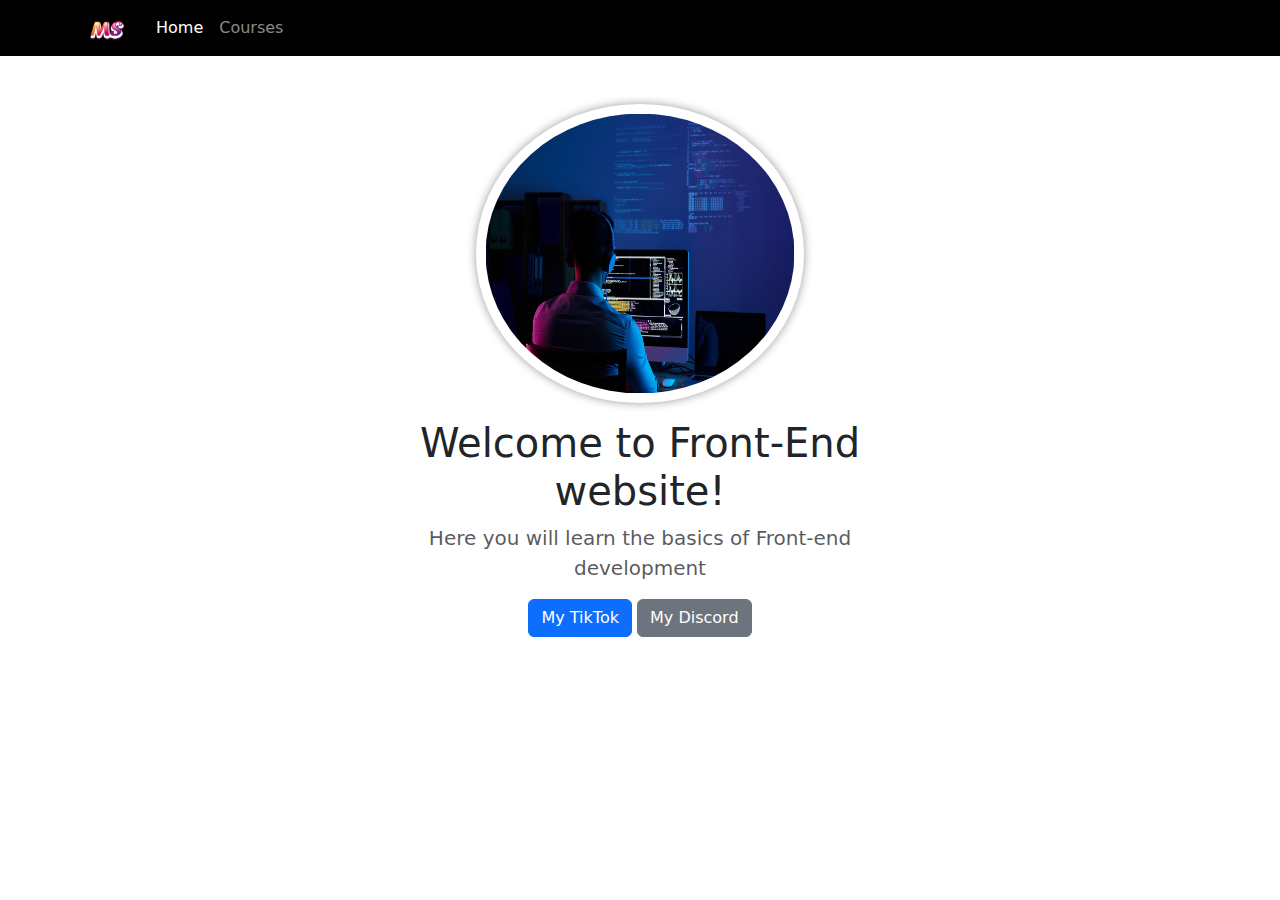
<file: index.html>
<!DOCTYPE html>
<html lang="en">
  <head>
    <meta charset="UTF-8" />
    <meta name="viewport" content="width=device-width, initial-scale=1.0" />
    <title>Main</title>
    <link
      rel="stylesheet"
      href="https://cdn.jsdelivr.net/npm/bootstrap@5.3.8/dist/css/bootstrap.min.css"
    />
    <script src="https://cdn.jsdelivr.net/npm/bootstrap@5.3.8/dist/js/bootstrap.bundle.min.js"></script>
    <link rel="stylesheet" type="text/css" href="styles.css" />
    <link rel="apple-touch-icon" sizes="180x180" href="/apple-touch-icon.png" />
    <link rel="icon" type="image/png" sizes="32x32" href="/favicon-32x32.png" />
    <link rel="icon" type="image/png" sizes="16x16" href="/favicon-16x16.png" />
    <link rel="manifest" href="/site.webmanifest" />
  </head>
  <body>
    <nav class="navbar navbar-expand-lg navbar-dark bg-black">
      <div class="container">
        <a class="navbar-brand p-0" href="/">
          <img src="MS.png" alt="Logo" width="50" />
        </a>
        <button
          class="navbar-toggler"
          type="button"
          data-bs-toggle="collapse"
          data-bs-target="#navbarNav"
          aria-controls="navbarNav"
          aria-expanded="false"
          aria-label="Toggle navigation"
        >
          <span class="navbar-toggler-icon"></span>
        </button>
        <div class="collapse navbar-collapse" id="navbarNav">
          <ul class="navbar-nav">
            <li class="nav-item">
              <a class="nav-link active" aria-current="page" href="index.html">Home</a>
            </li>
            <li class="nav-item">
              <a class="nav-link" href="HTML.html">Courses</a>
            </li>
          </ul>
        </div>
      </div>
    </nav>
    <div class="container text-center my-5">
      <div class="row">
        <div class="col-lg-6 col-md-8 mx-auto">
          <img
            class="rounded-img"
            src="software-developer-g1372d020e_1280.jpg"
            alt="Front-End"
          />
          <h1 class="fw-light">Welcome to Front-End website!</h1>
          <p class="lead text-muted">
            Here you will learn the basics of Front-end development
          </p>
          <a
            href="https://www.tiktok.com/@mox1to24"
            target="_blank"
            class="btn btn-primary"
          >
            My TikTok
          </a>
          <a
            href="https://discord.com/channels/@me"
            target="_blank"
            class="btn btn-secondary"
          >
            My Discord
          </a>
        </div>
      </div>
    </div>
  </body>
</html>
</file>
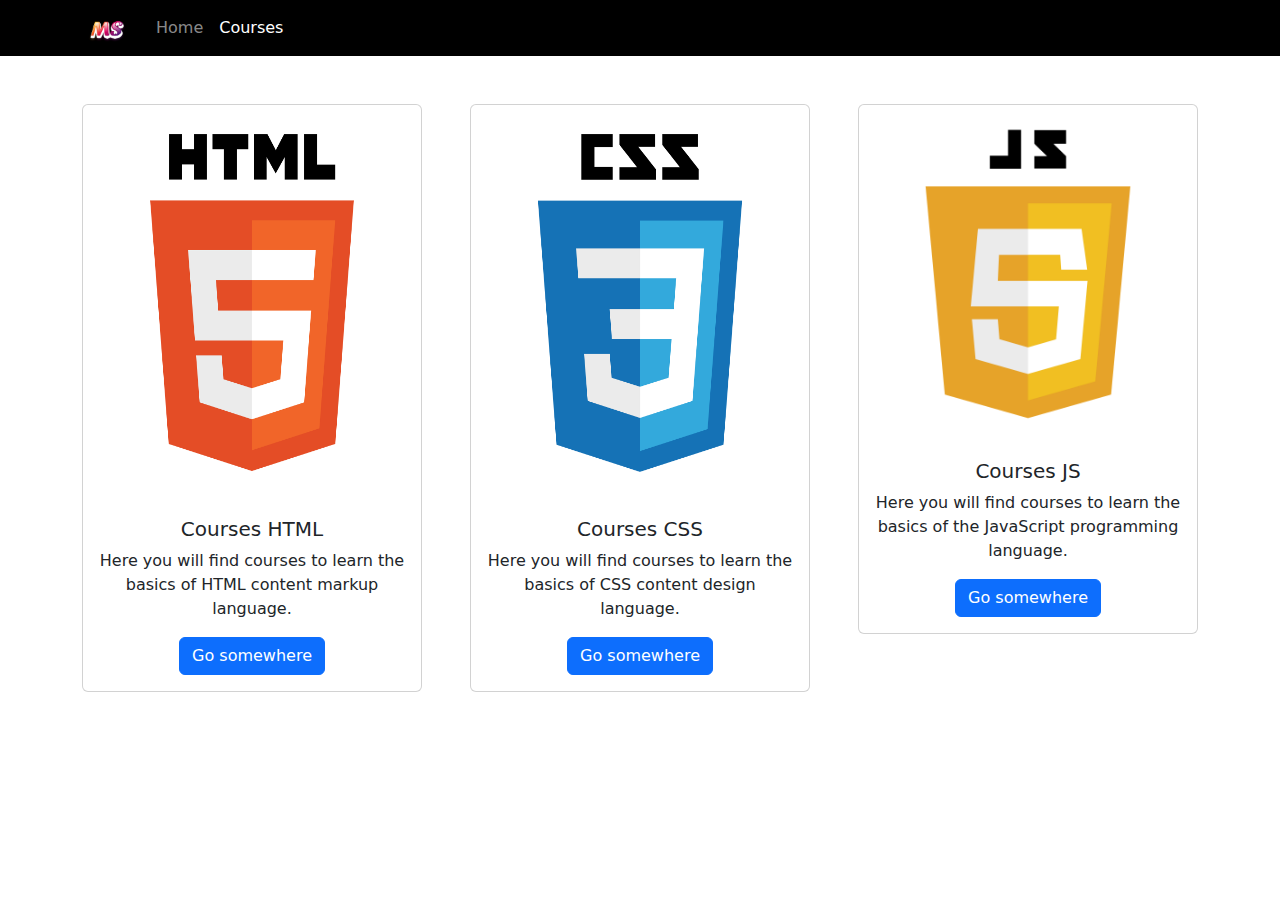
<file: HTML.html>
<!DOCTYPE html>
<html lang="en">
  <head>
    <meta charset="UTF-8" />
    <meta name="viewport" content="width=device-width, initial-scale=1.0" />
    <title>Courses</title>
    <link
      rel="stylesheet"
      href="https://cdn.jsdelivr.net/npm/bootstrap@5.3.8/dist/css/bootstrap.min.css"
    />
    <script src="https://cdn.jsdelivr.net/npm/bootstrap@5.3.8/dist/js/bootstrap.bundle.min.js"></script>
    <link rel="stylesheet" type="text/css" href="styles1.css" />
    <link rel="apple-touch-icon" sizes="180x180" href="/apple-touch-icon.png" />
    <link rel="icon" type="image/png" sizes="32x32" href="/favicon-32x32.png" />
    <link rel="icon" type="image/png" sizes="16x16" href="/favicon-16x16.png" />
    <link rel="manifest" href="/site.webmanifest" />
  </head>
  <body>
    <nav class="navbar navbar-expand-lg navbar-dark bg-black">
      <div class="container">
        <a class="navbar-brand p-0" href="/">
          <img src="MS.png" alt="Logo" width="50" />
        </a>
        <button
          class="navbar-toggler"
          type="button"
          data-bs-toggle="collapse"
          data-bs-target="#navbarNav"
          aria-controls="navbarNav"
          aria-expanded="false"
          aria-label="Toggle navigation"
        >
          <span class="navbar-toggler-icon"></span>
        </button>
        <div class="collapse navbar-collapse" id="navbarNav">
          <ul class="navbar-nav">
            <li class="nav-item">
              <a class="nav-link" aria-current="page" href="/">Home</a>
            </li>
            <li class="nav-item">
              <a class="nav-link active" href="HTML.html">Courses</a>
            </li>
          </ul>
        </div>
      </div>
    </nav>
    <div class="container my-5">
      <div class="row row-cols-1 row-cols-md-2 row-cols-lg-3 g-5">
        <div class="col">
          <div class="card">
            <img
              src="html5.png"
              class="card-img-top"
              alt="My image"
              height="396"
            />
            <div class="card-body">
              <h5 class="card-title">Courses HTML</h5>
              <p class="card-text">
                Here you will find courses to learn the basics of HTML content
                markup language.
              </p>
              <a href="index2.html" class="btn btn-primary">Go somewhere</a>
            </div>
          </div>
        </div>
        <div class="col">
          <div class="card">
            <img
              src="css22.png"
              class="card-img-top"
              alt="My image"
              height="396"
            />
            <div class="card-body">
              <h5 class="card-title">Courses CSS</h5>
              <p class="card-text">
                Here you will find courses to learn the basics of CSS content
                design language.
              </p>
              <a href="index3.html" class="btn btn-primary">Go somewhere</a>
            </div>
          </div>
        </div>
        <div class="col">
          <div class="card">
            <img src="javascript.png" class="card-img-top" alt="My image" />
            <div class="card-body">
              <h5 class="card-title">Courses JS</h5>
              <p class="card-text">
                Here you will find courses to learn the basics of the JavaScript
                programming language.
              </p>
              <a href="index4.html" class="btn btn-primary">Go somewhere</a>
            </div>
          </div>
        </div>
      </div>
    </div>
  </body>
</html>
</file>
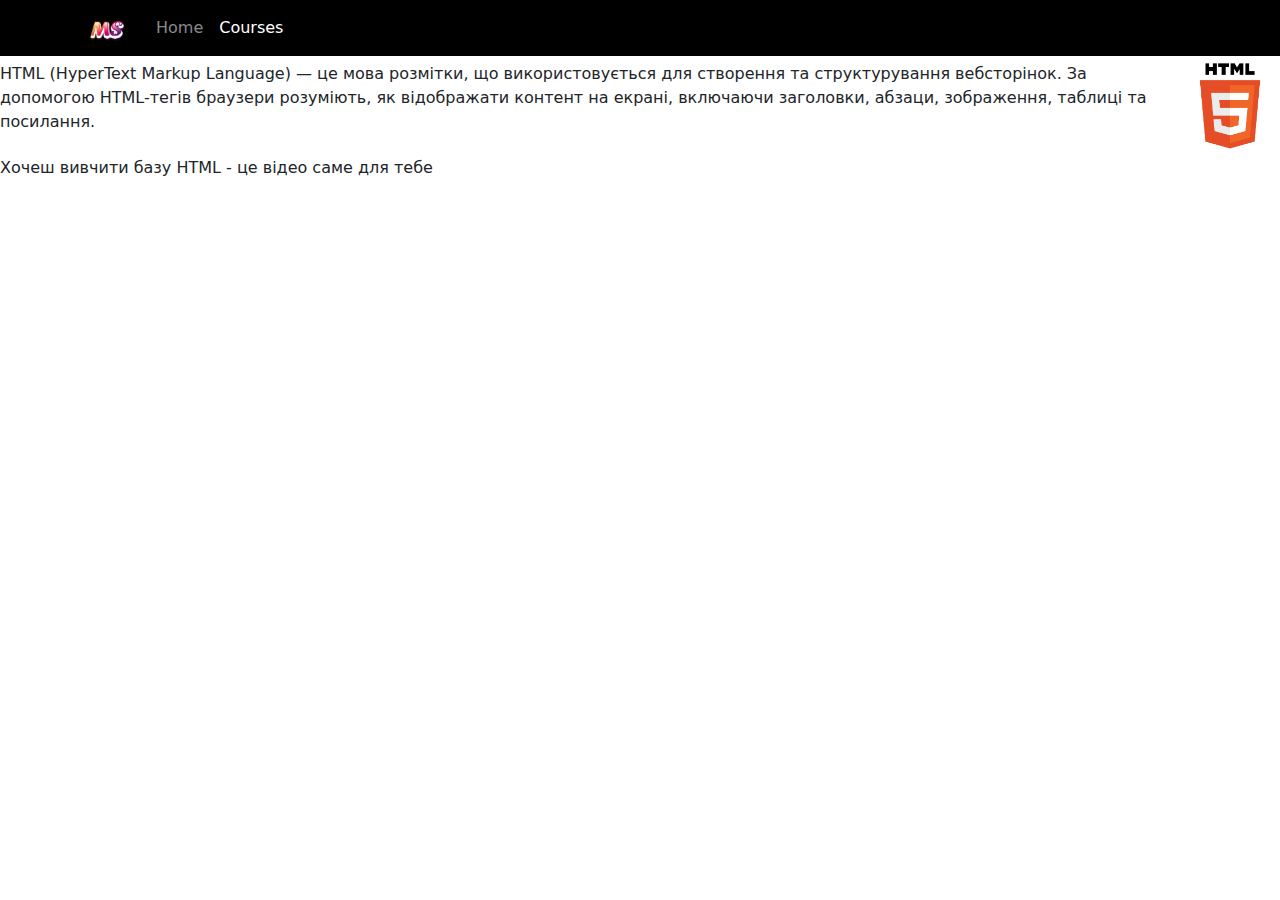
<file: index2.html>
<!DOCTYPE html>
<html lang="en">
  <head>
    <meta charset="UTF-8" />
    <meta name="viewport" content="width=device-width, initial-scale=1.0" />
    <title>Courses</title>
    <link
      rel="stylesheet"
      href="https://cdn.jsdelivr.net/npm/bootstrap@5.3.8/dist/css/bootstrap.min.css"
    />
    <script src="https://cdn.jsdelivr.net/npm/bootstrap@5.3.8/dist/js/bootstrap.bundle.min.js"></script>
    <link rel="stylesheet" type="text/css" href="styles1.css" />
    <link rel="apple-touch-icon" sizes="180x180" href="/apple-touch-icon.png" />
    <link rel="icon" type="image/png" sizes="32x32" href="/favicon-32x32.png" />
    <link rel="icon" type="image/png" sizes="16x16" href="/favicon-16x16.png" />
    <link rel="manifest" href="/site.webmanifest" />
  </head>
  <body>
    <nav class="navbar navbar-expand-lg navbar-dark bg-black">
      <div class="container">
        <a class="navbar-brand p-0" href="/">
          <img src="MS.png" alt="Logo" width="50" />
        </a>
        <button
          class="navbar-toggler"
          type="button"
          data-bs-toggle="collapse"
          data-bs-target="#navbarNav"
          aria-controls="navbarNav"
          aria-expanded="false"
          aria-label="Toggle navigation"
        >
          <span class="navbar-toggler-icon"></span>
        </button>
        <div class="collapse navbar-collapse" id="navbarNav">
          <ul class="navbar-nav">
            <li class="nav-item">
              <a class="nav-link" aria-current="page" href="/">Home</a>
            </li>
            <li class="nav-item">
              <a class="nav-link active" href="HTML.html">Courses</a>
            </li>
          </ul>
        </div>
      </div>
    </nav>
    <div class="" style="display: flex; justify-content: space-between; align-items: center;">
    <p>
        HTML (HyperText Markup Language) — це мова розмітки, що використовується для створення та
        структурування вебсторінок. За допомогою HTML-тегів браузери розуміють, як відображати контент
        на екрані, включаючи заголовки, абзаци, зображення, таблиці та посилання.
    </p>
    <img src="html5.png" height="100" alt="">
</div>
<div style="display: flex; justify-content: space-between; align-items: center;">
    <p>Хочеш вивчити базу HTML - це відео саме для тебе</p>
</div>
<div style="display:flex; justify-content: space-between; align-items: center;">
  <div class="container text-center">
      <iframe width="560" 
      height="315" src="https://www.youtube.com/embed/qz0aGYrrlhU?si=Jy0iVNGBrwZBzEd5" 
      title="YouTube video player" 
      frameborder="0" 
      allow="accelerometer; autoplay; clipboard-write; encrypted-media; gyroscope; picture-in-picture; web-share"
       referrerpolicy="strict-origin-when-cross-origin" 
       allowfullscreen></iframe>
    </div>
</div>
</file>
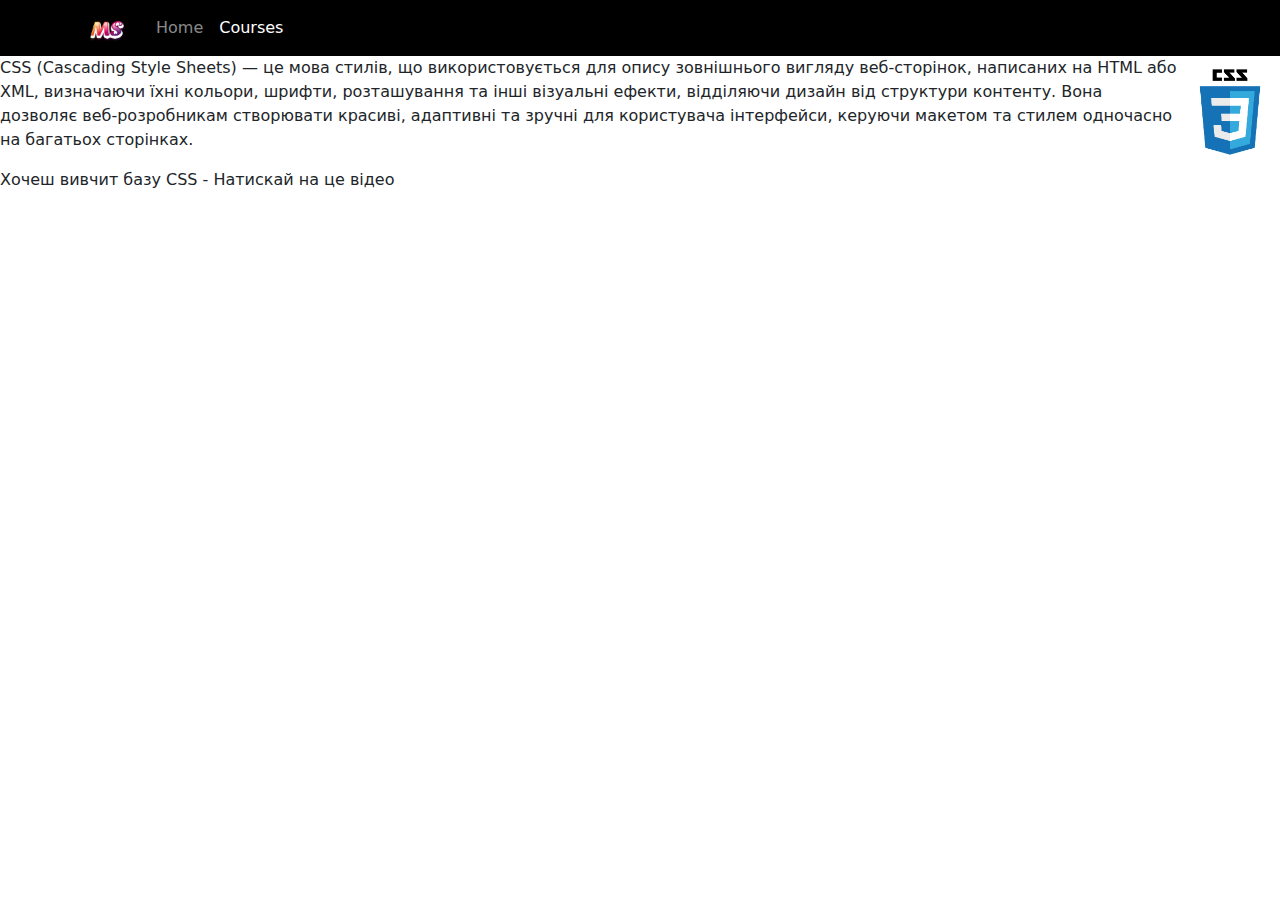
<file: index3.html>
<!DOCTYPE html>
<html lang="en">
  <head>
    <meta charset="UTF-8" />
    <meta name="viewport" content="width=device-width, initial-scale=1.0" />
    <title>Courses</title>
    <link
      rel="stylesheet"
      href="https://cdn.jsdelivr.net/npm/bootstrap@5.3.8/dist/css/bootstrap.min.css"
    />
    <script src="https://cdn.jsdelivr.net/npm/bootstrap@5.3.8/dist/js/bootstrap.bundle.min.js"></script>
    <link rel="stylesheet" type="text/css" href="styles1.css" />
    <link rel="apple-touch-icon" sizes="180x180" href="/apple-touch-icon.png" />
    <link rel="icon" type="image/png" sizes="32x32" href="/favicon-32x32.png" />
    <link rel="icon" type="image/png" sizes="16x16" href="/favicon-16x16.png" />
    <link rel="manifest" href="/site.webmanifest" />
  </head>
  <body>
    <nav class="navbar navbar-expand-lg navbar-dark bg-black">
      <div class="container">
        <a class="navbar-brand p-0" href="/">
          <img src="MS.png" alt="Logo" width="50" />
        </a>
        <button
          class="navbar-toggler"
          type="button"
          data-bs-toggle="collapse"
          data-bs-target="#navbarNav"
          aria-controls="navbarNav"
          aria-expanded="false"
          aria-label="Toggle navigation"
        >
          <span class="navbar-toggler-icon"></span>
        </button>
        <div class="collapse navbar-collapse" id="navbarNav">
          <ul class="navbar-nav">
            <li class="nav-item">
              <a class="nav-link" aria-current="page" href="/">Home</a>
            </li>
            <li class="nav-item">
              <a class="nav-link active" href="HTML.html">Courses</a>
            </li>
          </ul>
        </div>
      </div>
    </nav>
    <div class="" style="display: flex; justify-content: space-between; align-items: center;">
    <p>
        CSS (Cascading Style Sheets) — це мова стилів, що використовується для опису зовнішнього вигляду веб-сторінок, написаних на HTML 
        або XML, визначаючи їхні кольори, шрифти, розташування та інші візуальні ефекти, відділяючи дизайн від структури контенту. 
        Вона дозволяє веб-розробникам створювати красиві, адаптивні та зручні для користувача інтерфейси, керуючи макетом та стилем одночасно на багатьох сторінках. 
    </p>
    <img src="css22.png" height="100" alt="">
</div>
<div style="display: flex; justify-content: space-between; align-items: center;">
    <p>Хочеш вивчит базу CSS - Натискай на це відео </p>
</div>
<div style="display:flex; justify-content: space-between; align-items: center;">
    <div class="container text-center">
        <iframe width="560" 
        height="315" 
        src="https://www.youtube.com/embed/wRNinF7YQqQ?si=TrgfKCEj9uQSV5BN" 
        title="YouTube video player" 
        frameborder="0" 
        allow="accelerometer; autoplay; clipboard-write; encrypted-media; gyroscope; picture-in-picture; web-share" 
        referrerpolicy="strict-origin-when-cross-origin" 
        allowfullscreen></iframe>
    </div>
</div>
</file>
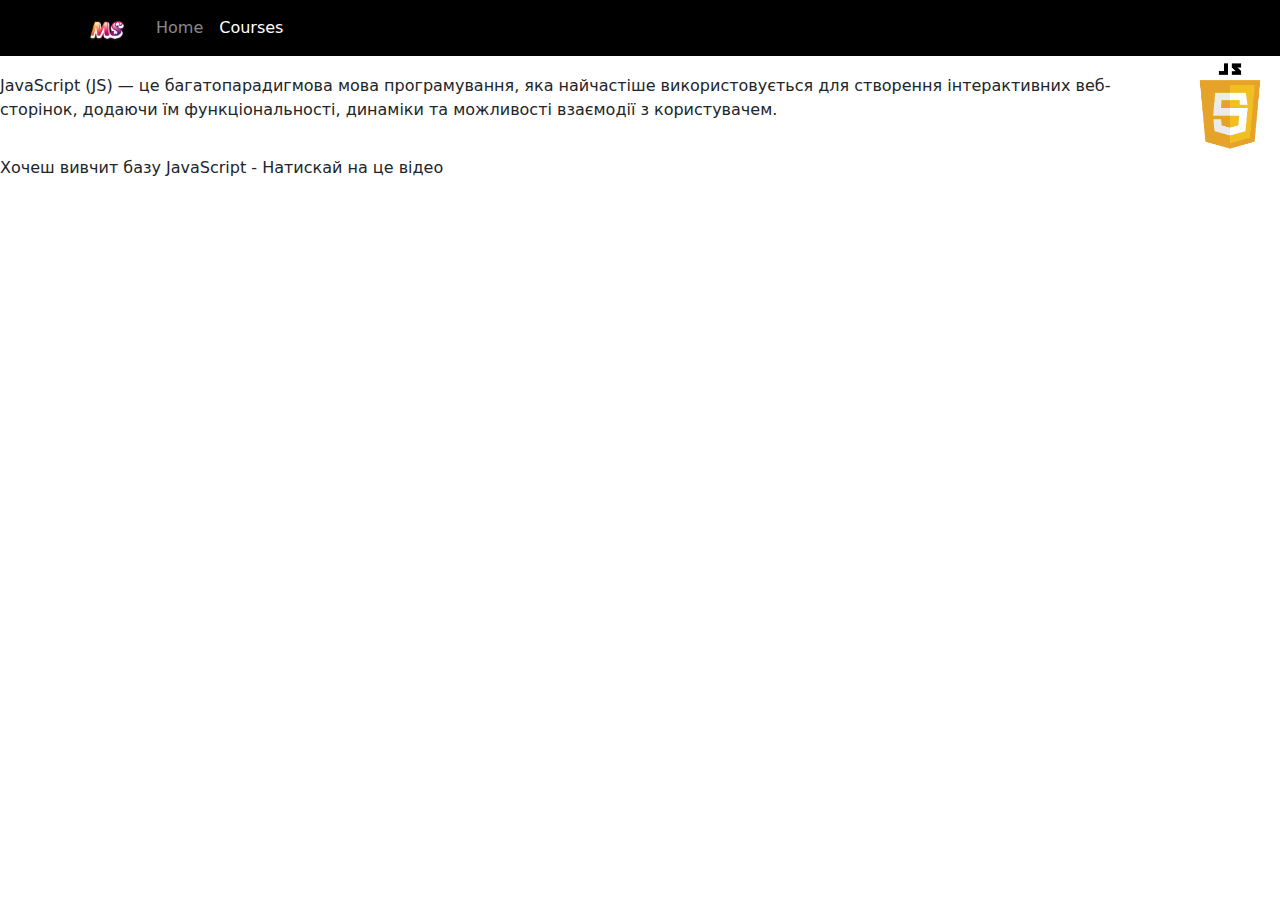
<file: index4.html>
<!DOCTYPE html>
<html lang="en">
  <head>
    <meta charset="UTF-8" />
    <meta name="viewport" content="width=device-width, initial-scale=1.0" />
    <title>Courses</title>
    <link
      rel="stylesheet"
      href="https://cdn.jsdelivr.net/npm/bootstrap@5.3.8/dist/css/bootstrap.min.css"
    />
    <script src="https://cdn.jsdelivr.net/npm/bootstrap@5.3.8/dist/js/bootstrap.bundle.min.js"></script>
    <link rel="stylesheet" type="text/css" href="styles1.css" />
    <link rel="apple-touch-icon" sizes="180x180" href="/apple-touch-icon.png" />
    <link rel="icon" type="image/png" sizes="32x32" href="/favicon-32x32.png" />
    <link rel="icon" type="image/png" sizes="16x16" href="/favicon-16x16.png" />
    <link rel="manifest" href="/site.webmanifest" />
  </head>
  <body>
    <nav class="navbar navbar-expand-lg navbar-dark bg-black">
      <div class="container">
        <a class="navbar-brand p-0" href="/">
          <img src="MS.png" alt="Logo" width="50" />
        </a>
        <button
          class="navbar-toggler"
          type="button"
          data-bs-toggle="collapse"
          data-bs-target="#navbarNav"
          aria-controls="navbarNav"
          aria-expanded="false"
          aria-label="Toggle navigation"
        >
          <span class="navbar-toggler-icon"></span>
        </button>
        <div class="collapse navbar-collapse" id="navbarNav">
          <ul class="navbar-nav">
            <li class="nav-item">
              <a class="nav-link" aria-current="page" href="/">Home</a>
            </li>
            <li class="nav-item">
              <a class="nav-link active" href="HTML.html">Courses</a>
            </li>
          </ul>
        </div>
      </div>
    </nav>
    <div class="" style="display: flex; justify-content: space-between; align-items: center;">
    <p>
        JavaScript (JS) — це багатопарадигмова мова програмування, 
        яка найчастіше використовується для створення інтерактивних веб-сторінок,
         додаючи їм функціональності, 
         динаміки та можливості взаємодії з користувачем. 
    </p>
    <img src="javascript.png" height="100" alt="">
</div>
<div style="display: flex; justify-content: space-between; align-items: center;">
    <p>Хочеш вивчит базу JavaScript - Натискай на це відео </p>
</div>
<div style="display:flex; justify-content: space-between; align-items: center;">
    <div class="container text-center">
      <iframe width="560" 
      height="315" 
      src="https://www.youtube.com/embed/kZYM_IQvquc?si=5aHr1RJVaX5dmMf9" title="YouTube video player" 
      frameborder="0" 
      allow="accelerometer; autoplay; clipboard-write; encrypted-media; gyroscope; picture-in-picture; web-share" 
      referrerpolicy="strict-origin-when-cross-origin" 
      allowfullscreen></iframe>  
    </div>
</div>
</file>
<file: styles.css>
.rounded-img{
        height:65%;
        width:60%;
        border-radius: 50%;
        box-shadow:0 0 10px rgba(0, 0, 0, 0.4);
        padding:0.6em;
        margin-bottom:1em;
      }
</file>
<file: styles1.css>
.card{
    text-align: center;
}
.card:hover{
    background-color: rgba(0, 0, 0, 0.1);

}
</file>
